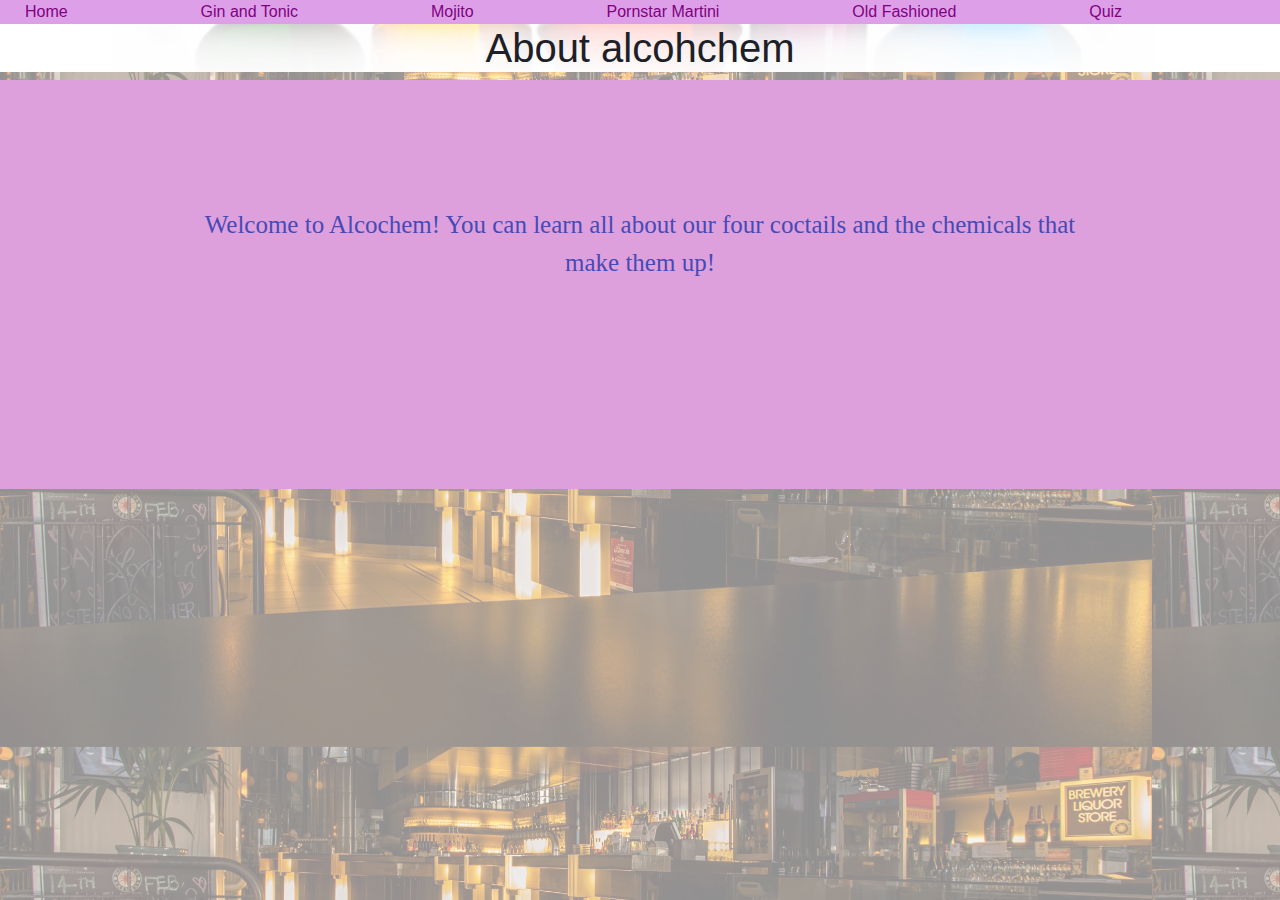
<file: About.html>
<!DOCTYPE html>
<html>
  <head>
    <link rel="stylesheet" href="https://stackpath.bootstrapcdn.com/bootstrap/4.3.1/css/bootstrap.min.css"/>
    <link rel="stylesheet" href="styles.css"/>
    <meta name="viewport" content="width=device-width, initial-scale=1">
  </head>
  <ul>
      <nav class="navbar default">
       <li><a href="index.html">Home</a></li>
       <li><a href="gin.html">Gin and Tonic</a></li>
       <li><a href="mojito.html">Mojito</a></li>
       <li><a href="pornstar.html">Pornstar Martini</a></li>
       <li><a href="oldfashioned.html">Old Fashioned</a></li>
       <li><a href="quiz.html">Quiz</a><li>
     </ul></nav>

     <div class="title">
       <h1> About alcohchem</h1>

      
     </div>
     <div class="content-box">
       <p class="cocktailpadding">
           <p> Welcome to Alcochem! You can learn all about our four coctails and the chemicals that make them up! </p>
    </div>
</file>
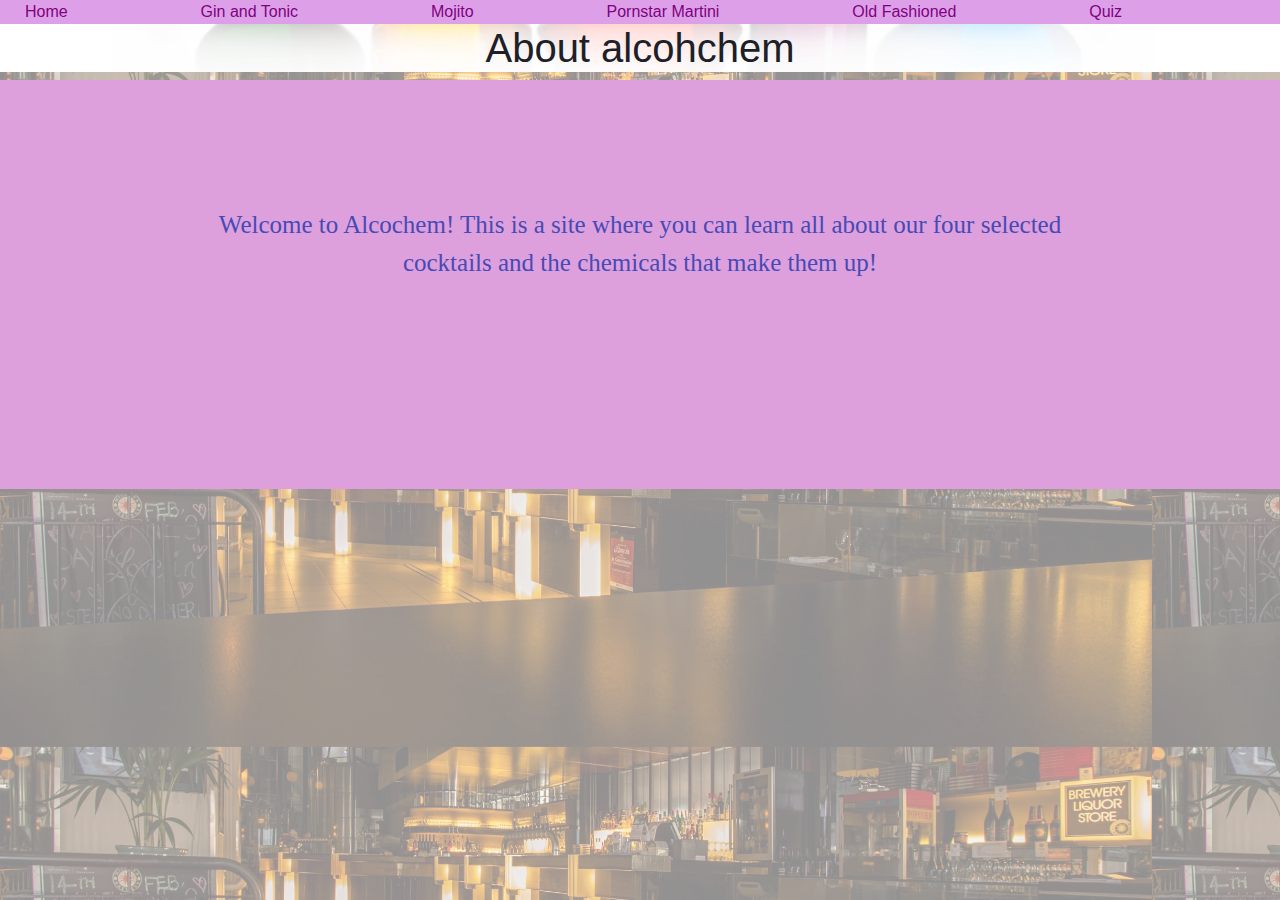
<file: about.html>
<!DOCTYPE html>
<html>
  <head>
    <link rel="stylesheet" href="https://stackpath.bootstrapcdn.com/bootstrap/4.3.1/css/bootstrap.min.css"/>
    <link rel="stylesheet" href="styles.css"/>
    <meta name="viewport" content="width=device-width, initial-scale=1">
  </head>
  <ul>
      <nav class="navbar default">
       <li><a href="index.html">Home</a></li>
       <li><a href="gin.html">Gin and Tonic</a></li>
       <li><a href="mojito.html">Mojito</a></li>
       <li><a href="pornstar.html">Pornstar Martini</a></li>
       <li><a href="oldfashioned.html">Old Fashioned</a></li>
       <li><a href="quiz.html">Quiz</a><li>
     </ul></nav>

     <div class="title">
       <h1> About alcohchem</h1>


     </div>
     <div class="content-box">
       <p class="cocktailpadding">
           <p> Welcome to Alcochem! This is a site where you can learn all about our four selected cocktails and the chemicals that make them up! </p>
    </div>
</file>
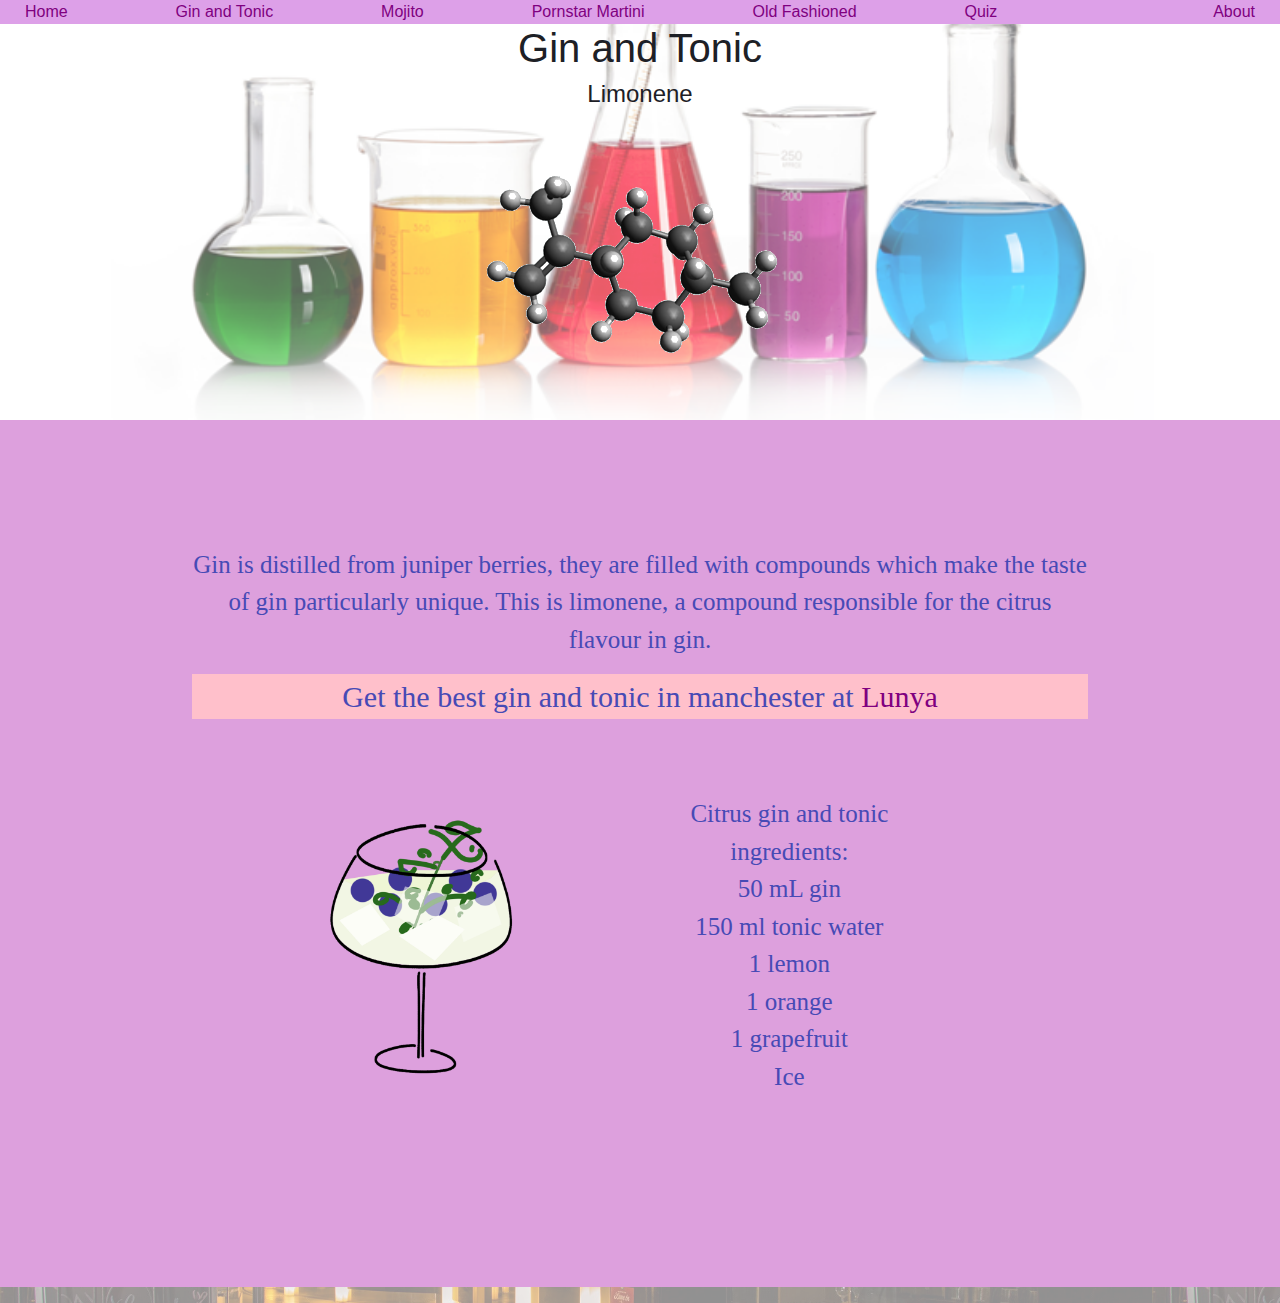
<file: gin.html>
<!DOCTYPE html>
<html>
  <head>
      <link rel="stylesheet" href="https://stackpath.bootstrapcdn.com/bootstrap/4.3.1/css/bootstrap.min.css"/>
    <link rel="stylesheet" href="styles.css" />
  </head>
  <body>
    <ul>
        <nav class="navbar default">
         <li><a href="index.html">Home</a></li>
         <li><a href="gin.html">Gin and Tonic</a></li>
         <li><a href="mojito.html">Mojito</a></li>
         <li><a href="pornstar.html">Pornstar Martini</a></li>
         <li><a href="oldfashioned.html">Old Fashioned</a></li>
         <li><a href="quiz.html">Quiz</a><li>
         <li><a href="about.html">About</a></li>
       </ul></nav>


      <div class="title">
        <h1> Gin and Tonic</h1>
        <h4> Limonene </h4>
        <div class="zoom">
          <img src = limonene.png >
        </div>
      </div>
      <div class="content-box">
        <p class="cocktailpadding">
            <p> Gin is distilled from juniper berries, they are filled with compounds
              which make the taste of gin particularly unique. This is limonene,
              a compound responsible for the citrus flavour in gin. </p>
            <p class="button"> Get the best gin and tonic in manchester at
             <a href="http://www.lunya.co.uk/manchester"> Lunya </a>
            </p>

          <div id = "menu" class="container">
            <div class = row id= "cocktail-text">

              <div class = "col-12 col-md-6" >
                <div class="zoom">
                  <img src= "images/gin_and_tonic.png" height="300px" width="auto">
                </div>
              </div>

              <div class= "col-12 col-md-4">
                <ul>

                  <li> Citrus gin and tonic ingredients:</li>
                  <li>50 mL gin </li>
                  <li>150 ml tonic water </li>
                  <li>1 lemon </li>
                  <li>1 orange </li>
                  <li>1 grapefruit </li>
                  <li>Ice </li>
                </ul>
              </div>
              </div>

            </div>
          </div>
      </p>
    </div>
</html>
</file>
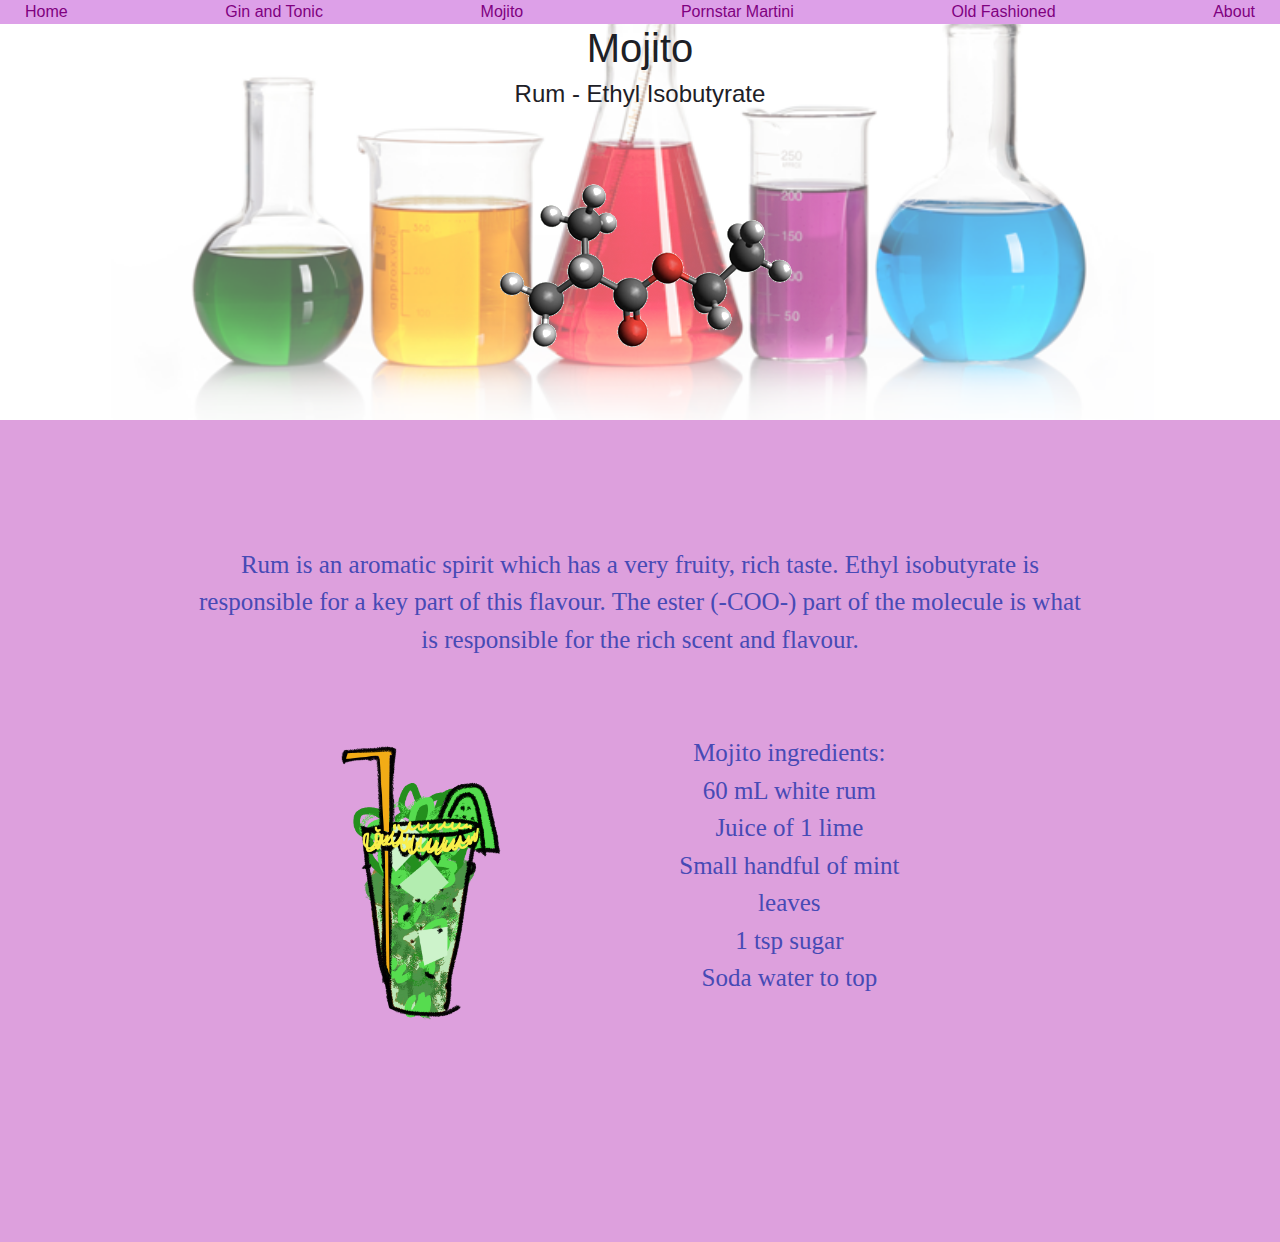
<file: mojito.html>
<!DOCTYPE html>
<html>
  <head>
    <link rel="stylesheet" href="https://stackpath.bootstrapcdn.com/bootstrap/4.3.1/css/bootstrap.min.css"/>
    <link rel="stylesheet" href="styles.css" />
  </head>

  <body>

    <ul>
    <nav class="navbar default">
            <li><a href="index.html">Home</a></li>
            <li><a href="gin.html">Gin and Tonic</a></li>
            <li><a href="mojito.html">Mojito</a></li>
            <li><a href="pornstar.html">Pornstar Martini</a></li>
            <li><a href="oldfashioned.html">Old Fashioned</a></li>
            <li><a href="about.html">About</a></li>
    </ul></nav>

    <div class="title">
      <h1> Mojito </h1>
      <h4> Rum - Ethyl Isobutyrate  </h4>
      <div class="zoom">
        <img src = "EthylIsobutyrate.png"  >
      </div>
    </div>

    <div class="content-box">
      <p class="cocktailpadding">
            <p>Rum is an aromatic spirit which has a very fruity, rich taste.
            Ethyl isobutyrate is responsible for a key part of this flavour.
            The ester (-COO-) part of the molecule is what is responsible for the rich scent and flavour.  </p>
            <div id = "menu" class="container">
              <div class = row id= "cocktail-text">
                <div class="col-12 col-md-6">
                <div class="zoom">
                  <img src="images/mojito.png" height="300px" width="auto">
                </div>
              </div>
                <div class="col-12 col-md-4">
                <ul>
                  <li> Mojito ingredients:</li>
                  <li>60 mL white rum</li>
                  <li>Juice of 1 lime  </li>
                  <li>Small handful of mint leaves </li>
                  <li>1 tsp sugar </li>
                  <li>Soda water to top</li>
                </ul>
              </div>
            </div>
          </div>
        </p>
    </div>

</html>
</file>
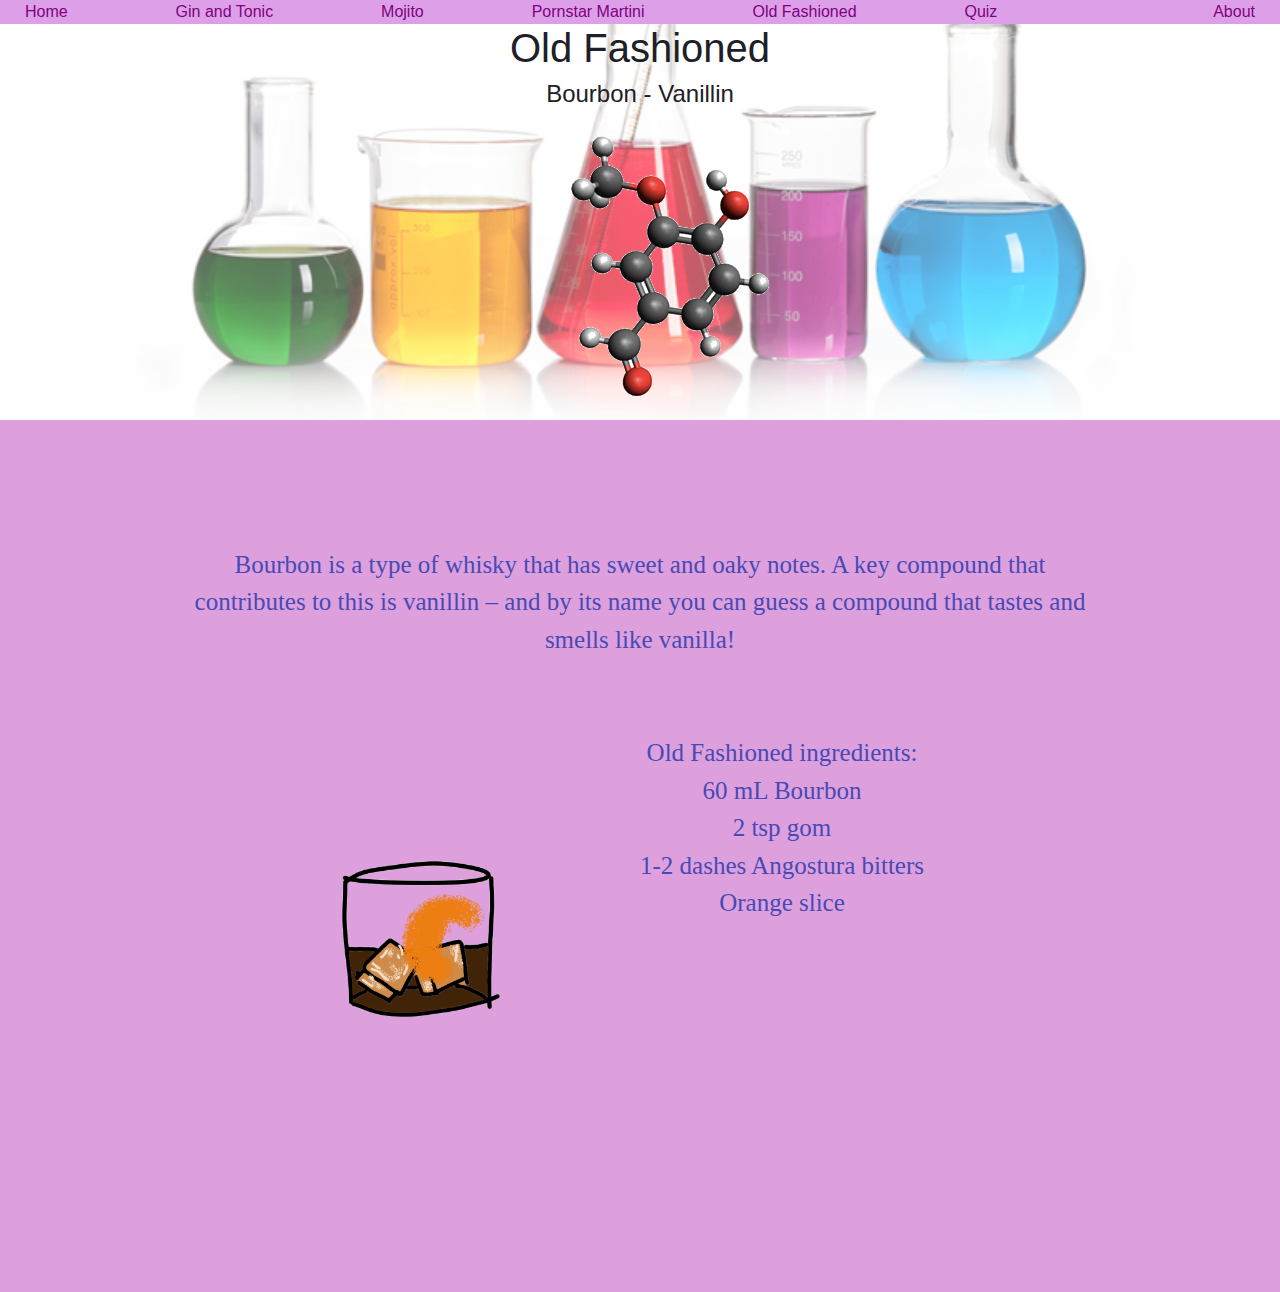
<file: oldfashioned.html>
<!DOCTYPE html>
<html>
  <head>
    <link rel="stylesheet" href="https://stackpath.bootstrapcdn.com/bootstrap/4.3.1/css/bootstrap.min.css"/>
    <link rel="stylesheet" href="styles.css" />
  </head>
  <body>

    <ul>
    <nav class="navbar default">
            <li><a href="index.html">Home</a></li>
            <li><a href="gin.html">Gin and Tonic</a></li>
            <li><a href="mojito.html">Mojito</a></li>
            <li><a href="pornstar.html">Pornstar Martini</a></li>
            <li><a href="oldfashioned.html">Old Fashioned</a></li>
            <li><a href="quiz.html">Quiz</a><li>
            <li><a href="about.html">About</a></li>
    </ul></nav>
    <div class="title">
      <h1> Old Fashioned </h1>
      <h4> Bourbon - Vanillin </h4>
      <div class="zoom">
        <img src = "Vanillin.png"  >
      </div>
    </div>

    <div class="content-box">
      <p class="cocktailpadding">
        <p>Bourbon is a type of whisky that has sweet and oaky notes.
          A key compound that contributes to this is vanillin – and
          by its name you can guess a compound that tastes and smells like  vanilla!  </p>
          <div id = "menu" class="container">
            <div class = row id= "cocktail-text">
              <div class="col-12 col-md-6">
                <div class="oldfashioned">
                  <div class="zoom">
                    <img src="images/old_fashioned.png" height="300px" width="auto">
                  </div>
                </div>
              </div>

              <ul>
                <li> Old Fashioned ingredients:</li>
                <li>60 mL Bourbon</li>
                <li> 2 tsp gom  </li>
                <li>1-2 dashes Angostura bitters </li>
                <li>Orange slice </li>
              </ul>
            </div>
          </div>
        </p>
      </div>
  </body>
</html>
</file>
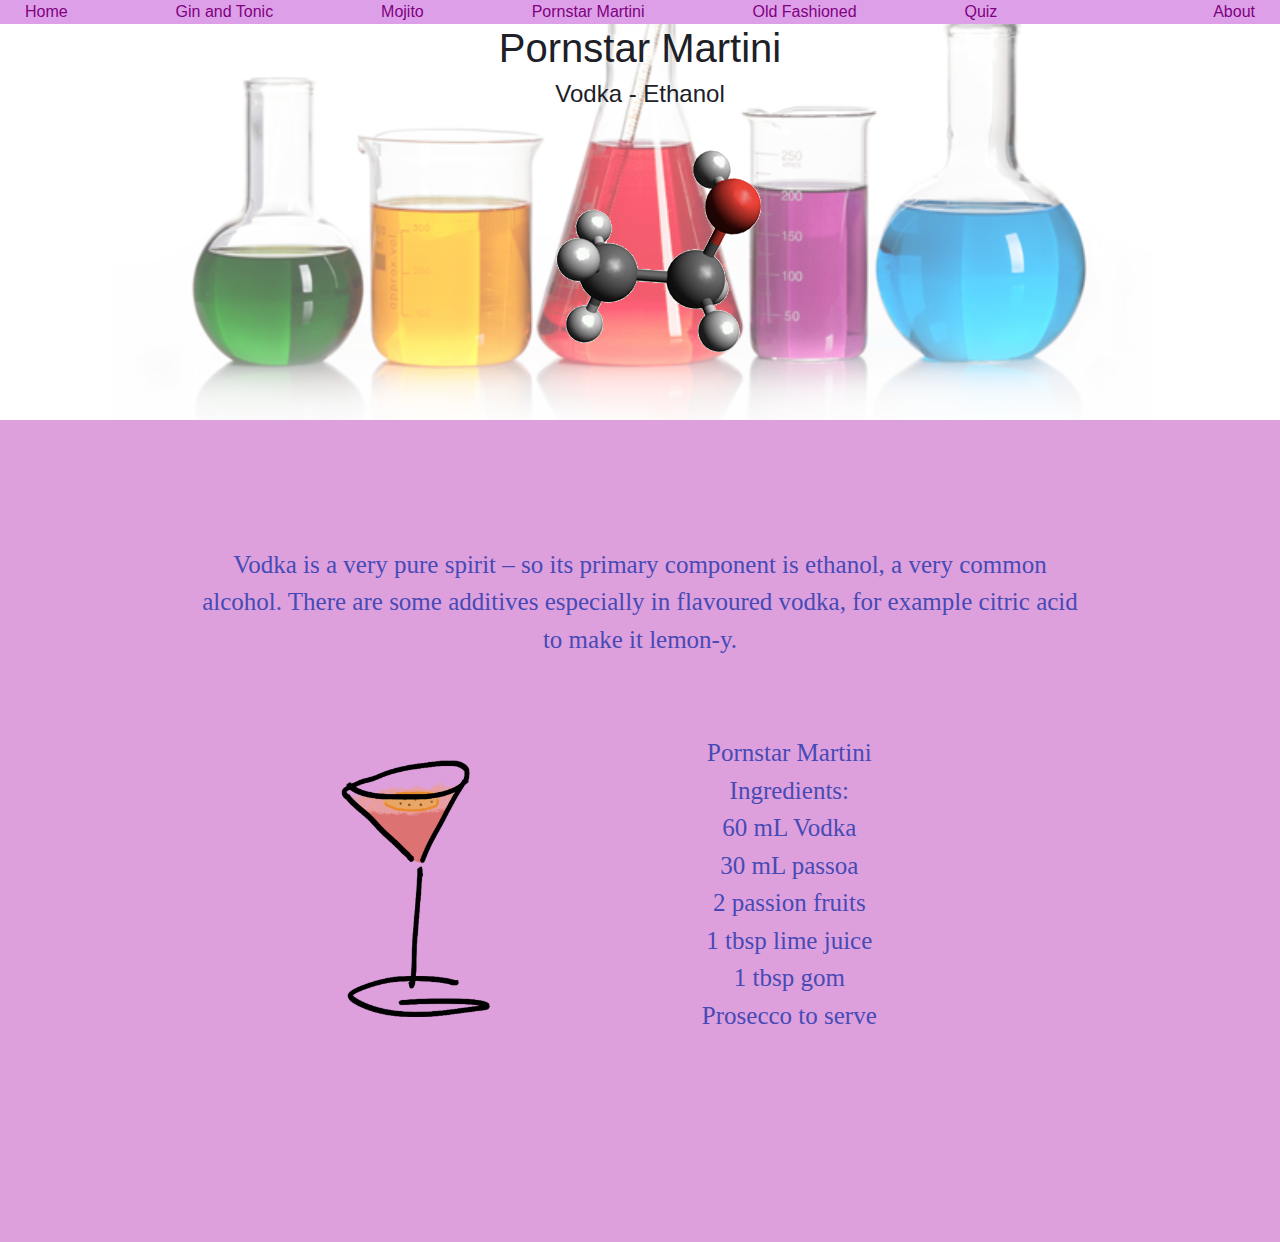
<file: pornstar.html>
<!DOCTYPE html>
<html>
  <head>
    <link rel="stylesheet" href="https://stackpath.bootstrapcdn.com/bootstrap/4.3.1/css/bootstrap.min.css"/>
    <link rel="stylesheet" href="styles.css" />
  </head>
  <body>

    <ul>
    <nav class="navbar default">
            <li><a href="index.html">Home</a></li>
            <li><a href="gin.html">Gin and Tonic</a></li>
            <li><a href="mojito.html">Mojito</a></li>
            <li><a href="pornstar.html">Pornstar Martini</a></li>
            <li><a href="oldfashioned.html">Old Fashioned</a></li>
            <li><a href="quiz.html">Quiz</a><li>
            <li><a href="about.html">About</a></li>
    </ul></nav>
    <div class="title">
    <h1> Pornstar Martini</h1>
    <h4> Vodka - Ethanol </h4>
    <div class="zoom">
      <img src = "Ethanol.png" >
    </div></div>
    <div class="content-box">
      <p class="cocktailpadding">
        <p> Vodka is a very pure spirit – so its primary component is ethanol,
          a very common alcohol. There are some additives especially in flavoured vodka,
          for example citric acid to make it lemon-y. </p>
          <div id = "menu" class="container">
            <div class = row id= "cocktail-text">
              <div class="col-12 col-md-6">
              <div class="zoom">
                <img src="images/pornstar_martini.png" height=300px width="auto">
              </div>
              </div>
              <div class="col-12 col-md-4">
              <ul>
                <li> Pornstar Martini Ingredients:</li>
                <li>60 mL Vodka </li>
                <li>30 mL passoa </li>
                <li>2 passion fruits </li>
                <li>1 tbsp lime juice </li>
                <li>1 tbsp gom </li>
                <li>Prosecco to serve</li>
              </ul>
            </div>
            </div>
          </div>
        </p>
      </div>
</html>
</file>
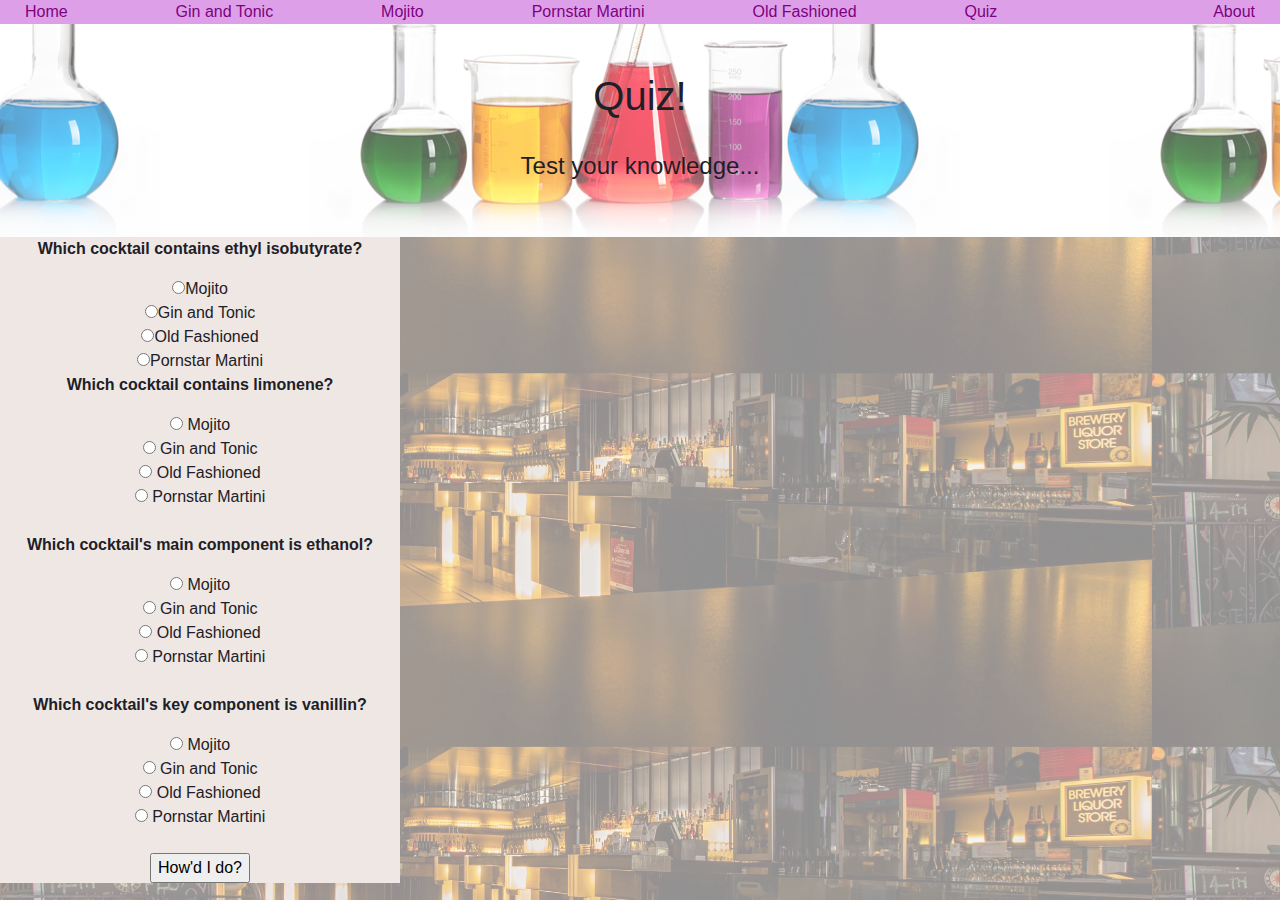
<file: quiz.html>
<!DOCTYPE html>
<html>
  <head>
    <link rel="stylesheet" href="https://stackpath.bootstrapcdn.com/bootstrap/4.3.1/css/bootstrap.min.css"/>
    <link rel="stylesheet" href="styles.css"/>
    <script src="main.js"></script>
  </head>

  <body>

    <ul>
    <nav class="navbar default">
             <li><a href="index.html">Home</a></li>
             <li><a href="gin.html">Gin and Tonic</a></li>
             <li><a href="mojito.html">Mojito</a></li>
             <li><a href="pornstar.html">Pornstar Martini</a></li>
             <li><a href="oldfashioned.html">Old Fashioned</a></li>
             <li><a href="quiz.html">Quiz</a><li>
            <li><a href="about.html">About</a></li>
    </ul></nav>
    <div class="quiz"><br><br>
      <h1> Quiz! </h1><br>
      <h4> Test your knowledge... </h4><br><br>
      </div>

    <div = "container-fluid" class="row">
      <div class= "col-12 col-md-6">
        <form id ="quizz" name= "quizz">
          <p><b> Which cocktail contains ethyl isobutyrate? </b></p>
          <input type = "radio" name = "question1" value = "Mojito">Mojito<br>
          <input type = "radio"  name = "question1" value = "Gin and Tonic">Gin and Tonic<br>
          <input type = "radio"  name = "question1" value = "Old Fashioned">Old Fashioned<br>
          <input type = "radio"  name = "question1" value = "Pornstar Martini">Pornstar Martini<br>

          <p><b> Which cocktail contains limonene? </b></p>
          <input type = "radio" name = "question2" value = "Mojito"> Mojito<br>
          <input type = "radio" name = "question2" value = "Gin and Tonic"> Gin and Tonic<br>
          <input type = "radio" name = "question2" value = "Old Fashioned"> Old Fashioned<br>
          <input type = "radio" nasme = "question2" value = "Pornstar Martini"> Pornstar Martini<br>
            <br>

          <p><b> Which cocktail's main component is ethanol? </b></p>
          <input type = "radio" name = "question3" value = "Mojito"> Mojito<br>
          <input type = "radio" name = "question3" value = "Gin and Tonic"> Gin and Tonic<br>
          <input type = "radio" name = "question3" value = "Old Fashioned"> Old Fashioned<br>
          <input type = "radio" name = "question3" value = "Pornstar Martini"> Pornstar Martini<br>
            <br>

          <p><b> Which cocktail's key component is vanillin? </b></p>
          <input type = "radio" name = "question4" value = "Mojito"> Mojito<br>
          <input type = "radio" name = "question4" value = "Gin and Tonic"> Gin and Tonic<br>
          <input type = "radio" name = "question4" value = "Old Fashioned"> Old Fashioned<br>
          <input type = "radio" name = "question4" value = "Pornstar Martini"> Pornstar Martini<br>
          <br>

          <input type="button" id="EnterButton" value="How'd I do?" onclick="check();">

      </div>
        <div class= "col-12 col-md-6">
          <div id= "after_submit">
            <p id= "clicked_correct"></p>
            <p id="message"></p>
            <img id="picture">
          </div>
        </div>
      </form>
    </div>

  </body>

</html>
</file>
<file: styles.css>
/*body {
  background-color: #a3e8a0;
  text-align:center;
}
*/
  body {
  background-image: url(images/new_barscene2.png);
  background-size: 90%;
  font-family: 'Josefin Sans', sans-serif;
  color: rgba(29, 32, 38, 1);
  text-align:center;
}
/*
div {
  margin: 40px 100px 40px 100px;
  height: 200px;
  } */

.content-box {
  padding: 15%;

}

.handwriting{
  width: 100%;
  height: auto;
}

h1 {
  color: rgba(29, 32, 38, 1);
  text-align: center;
}

ul {
  list-style-type: none;
  margin: 0;
  padding: 0;
}

.title {
  background-image: url(images/chemie-png-7.png);
  background-repeat: no-repeat;
  background-position: bottom;
  background-size: 100%;

}

p.standardpadding {
  padding: 70px 50px 70px 50px;
}

.navbar {
  background-color: #dda0e8;
  padding-top: 0px;
  padding-left: 25px;
  padding-right: 25px;
  padding-bottom: 0px;
}

  a{
    color:purple;
}

  a:hover{
  color: white;
  font-weight: bold;
  text-decoration: none;
}


#cocktail-links .cocktail:hover {
  background: #dda0e8;
}
#cocktail-links {
  background-image: url(images/new_barscene.png);
  background-size: 120%;
}

#cocktail-links .cocktail a {
  color: purple
}

#cocktail-links .cocktail a:hover {
  color: purple;
  text-decoration: none;
}

/* Cocktail pages */


.content-box {
  padding-top: 10px;
  background-color: plum;
  font-size: 25px;
  font-family: verdana;
  color: #474AB5;
}
p.cocktailpadding {
  padding-bottom:-20px;
  padding-top: 100px;
  background-size: 120%;
}

.oldfashioned{
padding-bottom: 50px;
}
.button {
  background-color: pink;
  float: centre;
  font-size: 30px;
}
#cocktail-text {
  padding-top: 60px;
}
.zoom {

  align-items: left;
  transition: transform .2s;
  margin: 0 auto;
}

.zoom:hover {
  transform: scale(1.3);
}

/* quiz page */

#after_submit {
  visibility: hidden;
}

#quizz {
  text-align: center;
  background-color: #EEE7E4;
  padding 100px 20px 10px 20px;
  width:400px;
  border-radius" 200px;
  float: left;
}

.quiz {
  align-content: center;
  background-image: url(images/chemie-png-7.png);
  background-position:bottom;
}
.quiz body {
  background-color: white;
}
</file>
